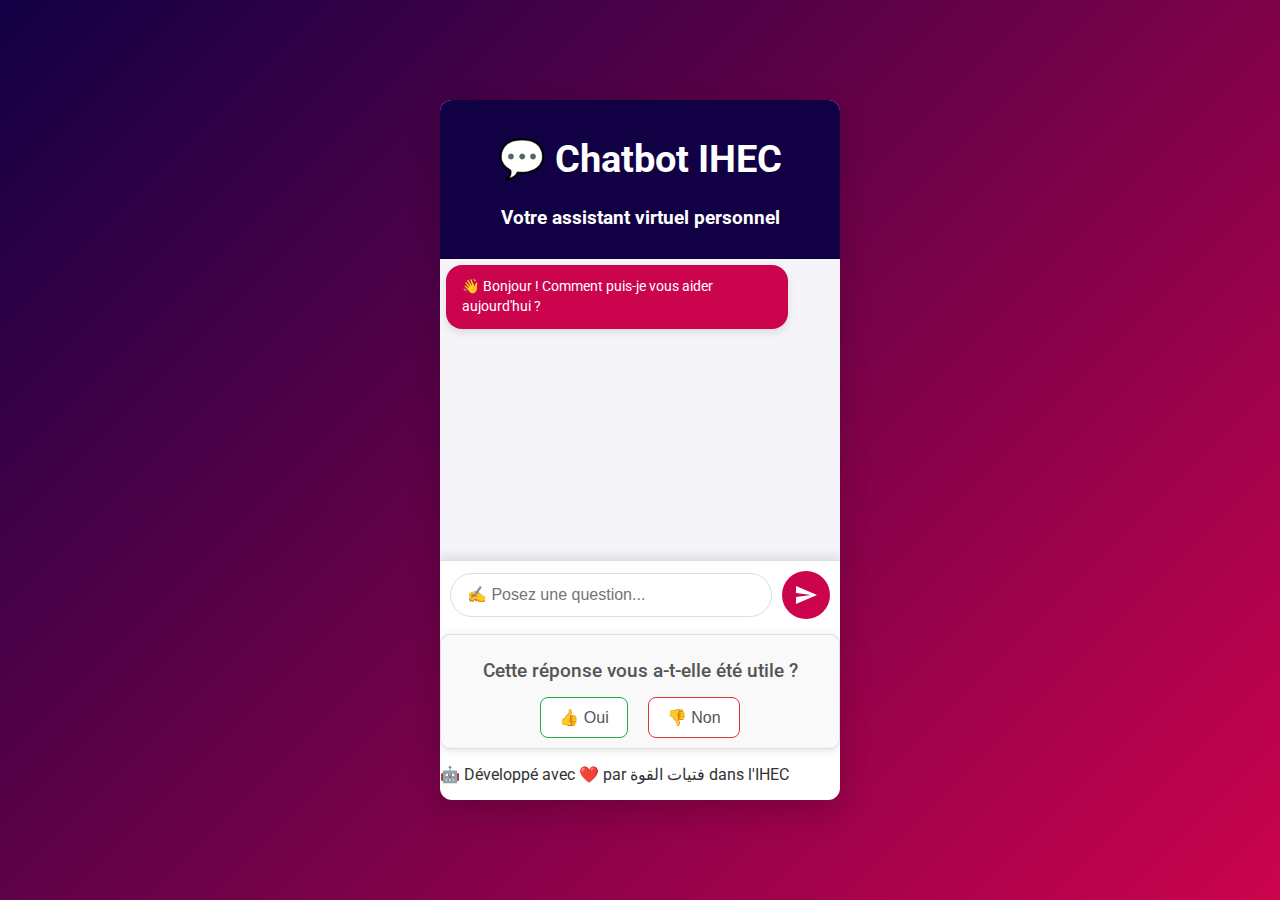
<file: chatbot.html>
<!DOCTYPE html>
<html lang="fr">
<head>
    <meta charset="UTF-8">
    <meta name="viewport" content="width=device-width, initial-scale=1.0">
    <meta http-equiv="X-UA-Compatible" content="ie=edge">
    <title>🤖 Chatbot IHEC - Posez vos questions !</title>
    
    <!-- Link to external CSS for styling -->
    <link rel="stylesheet" href="style.css">
    
    <!-- Favicon for the website -->
    <link rel="icon" href="favicon.ico" type="image/x-icon">
    
    <!-- Google Fonts for better typography -->
    <link href="https://fonts.googleapis.com/css2?family=Roboto:wght@400;500;700&display=swap" rel="stylesheet">

    <!-- Meta description for SEO -->
    <meta name="description" content="Chatbot interactif pour l'IHEC. Posez vos questions et obtenez des réponses instantanées.">
</head>

<body>
    <div class="chat-wrapper">
        <header class="chat-header">
            <h1>💬 Chatbot IHEC</h1>
            <p class="chat-subtitle">Votre assistant virtuel personnel</p>
        </header>

        <div class="chat-container" id="chat-container">
            <div id="messages" class="messages">
                <div class="bot-message">👋 Bonjour ! Comment puis-je vous aider aujourd'hui ?</div>
            </div>
        </div>

        <div class="chat-input-container">
            <input type="text" id="user-input" placeholder="✍️ Posez une question..." autocomplete="off">
            <button id="send-btn" aria-label="Envoyer">
                <svg xmlns="http://www.w3.org/2000/svg" viewBox="0 0 24 24" fill="white" width="24px" height="24px">
                    <path d="M2 21l21-9L2 3v7l15 2-15 2z"/>
                </svg>
            </button>
        </div>
        <!-- Feedback section -->
        


        
        <div class="feedback-container">
            <p class="feedback-title">Cette réponse vous a-t-elle été utile ?</p>
            <div class="feedback-buttons">
                <button class="feedback-btn positive" onclick="sendFeedback('yes')">
                    👍 Oui
                </button>
                <button class="feedback-btn negative" onclick="sendFeedback('no')">
                    👎 Non
                </button>
            </div>
            <p id="feedback-message" class="feedback-message" style="display: none;">Merci pour votre retour ! 😊</p>
        </div>
        <footer class="chat-footer">
            <p> 🤖 Développé avec ❤️ par فتيات القوة dans l'IHEC</p>
        </footer>
    </div>
    <!-- Feedback section -->

<!-- Updated styles -->
<style>
    .feedback-container {
        text-align: center;
        margin-top: 5px;
        padding: 5px;
        background: #f9f9f9;
        border: 1px solid #ddd;
        border-radius: 10px;
        box-shadow: 0 2px 8px rgba(0, 0, 0, 0.1);
        color: #333;
        font-family: 'Roboto', sans-serif;
    }

    .feedback-title {
        font-size: 1.2em;
        font-weight: 500;
        margin-bottom: 10px;
        color: #555;
    }

    .feedback-buttons {
        display: flex;
        justify-content: center;
        gap: 10px;
    }

    .feedback-btn {
        padding: 10px 18px;
        font-size: 1em;
        border: 1px solid #ccc;
        border-radius: 8px;
        cursor: pointer;
        background: #fff;
        color: #555;
        transition: all 0.3s ease-in-out;
    }

    .feedback-btn.positive {
        border-color: #28a745;
    }

    .feedback-btn.negative {
        border-color: #dc3545;
    }

    .feedback-btn:hover {
        background: #eaeaea;
    }

    .feedback-message {
        margin-top: 15px;
        font-size: 1em;
        font-style: italic;
        color: #4CAF50;
    }
</style>
    <script src="script.js"></script>
</body>
</html>
</file>
<file: style.css>
/* Base Style */
body {
    margin: 0;
    padding: 0;
    font-family: 'Roboto', sans-serif;
    background: linear-gradient(135deg, #120044, #cc034d);
    color: #333;
    display: flex;
    justify-content: center;
    align-items: center;
    height: 100vh;
    overflow: hidden;
    font-size: 16px; /* Base font size */
}

/* Main Container */
.chat-wrapper {
    display: flex;
    flex-direction: column;
    width: 90%; /* Adjust for smaller screens */
    max-width: 400px; /* Keep for larger screens */
    margin: 0 auto; /* Center on screen */
    height: 100%;
    max-height: 700px;
    background: #ffffff;
    border-radius: 12px;
    box-shadow: 0px 10px 30px rgba(0, 0, 0, 0.2);
    overflow: hidden;
    animation: slideIn 0.5s ease-out;
}

/* Slide-in Animation */
@keyframes slideIn {
    from {
        transform: translateY(-50%);
        opacity: 0;
    }
    to {
        transform: translateY(0);
        opacity: 1;
    }
}

/* Header */
.chat-header {
    background: #120044;
    color: #ffffff;
    text-align: center;
    padding: 10px;
    font-size: 1.2em; /* Adjust for smaller screens */
    font-weight: 700;
    box-shadow: 0px 4px 10px rgba(0, 0, 0, 0.1);
}

/* Chat Container */
.chat-container {
    flex: 1;
    padding: 6px;
    overflow-y: auto;
    background: #f4f4f9;
    scrollbar-width: thin;
    scrollbar-color: #cc034d #e3e5e5;
}

.chat-container::-webkit-scrollbar {
    width: 8px;
}

.chat-container::-webkit-scrollbar-thumb {
    background-color: #cc034d;
    border-radius: 4px;
}

.chat-container::-webkit-scrollbar-track {
    background: #e3e5e5;
}

/* Messages */
.messages {
    display: flex;
    flex-direction: column;
    gap: 10px;
}

.user-message, .bot-message {
    max-width: 80%; /* Adjust for smaller screens */
    padding: 12px 16px;
    border-radius: 16px;
    font-size: 0.9em;
    line-height: 1.4;
    box-shadow: 0px 4px 8px rgba(0, 0, 0, 0.1);
    word-wrap: break-word;
}

.user-message {
    align-self: flex-end;
    background: #213362;
    color: #ffffff;
    animation: fadeInRight 0.4s ease-out;
}

.bot-message {
    align-self: flex-start;
    background: #cc034d;
    color: #ffffff;
    animation: fadeInLeft 0.4s ease-out;
}

/* Message Animations */
@keyframes fadeInRight {
    from {
        transform: translateX(50%);
        opacity: 0;
    }
    to {
        transform: translateX(0);
        opacity: 1;
    }
}

@keyframes fadeInLeft {
    from {
        transform: translateX(-50%);
        opacity: 0;
    }
    to {
        transform: translateX(0);
        opacity: 1;
    }
}

/* Input Area */
.chat-input-container {
    display: flex;
    align-items: center;
    padding: 10px;
    background: #ffffff;
    border-top: 1px solid #ddd;
    box-shadow: 0px -4px 10px rgba(0, 0, 0, 0.1);
}

.chat-input-container input {
    flex: 1;
    padding: 12px 16px;
    border: 1px solid #ddd;
    border-radius: 24px;
    font-size: 1em;
    outline: none;
    transition: border-color 0.3s ease;
}

.chat-input-container input:focus {
    border-color: #cc034d;
    box-shadow: 0 0 8px rgba(204, 3, 77, 0.4);
}

.chat-input-container button {
    background-color: #cc034d;
    border: none;
    margin-left: 10px;
    padding: 12px;
    border-radius: 50%;
    cursor: pointer;
    display: flex;
    justify-content: center;
    align-items: center;
    transition: background-color 0.3s ease, transform 0.2s ease;
}

.chat-input-container button:hover {
    background-color: #120044;
    transform: scale(1.1);
}

.chat-input-container button svg {
    fill: #ffffff;
}

.feedback-container {
    margin-top: 10px;
    text-align: center;
}

.feedback-btn {
    background-color: #cc034d;
    color: white;
    border: none;
    padding: 8px 20px;
    margin: 5px;
    border-radius: 20px;
    cursor: pointer;
    font-size: 1em;
    transition: background-color 0.3s;
}

.feedback-btn:hover {
    background-color: #120044;
}

/* Responsive Adjustments */
@media (max-width: 768px) {
    body {
        font-size: 14px; /* Smaller font size for smaller screens */
    }
    .chat-wrapper {
        width: 90%;
        max-width: 100%;
        height: 95%;
    }

    .chat-header {
        font-size: 1.3em;
        padding: 15px;
    }

    .chat-input-container {
        padding: 8px;
    }

    .chat-input-container input {
        padding: 10px 14px;
        font-size: 0.9em;
    }

    .chat-input-container button {
        padding: 10px;
    }
}

@media (max-width: 480px) {
    body {
        font-size: 12px; /* Even smaller font size for very small screens */
    }
    .chat-header {
        font-size: 1.2em;
        padding: 10px;
    }

    .chat-input-container input {
        padding: 8px 12px;
        font-size: 0.9em;
    }

    .chat-input-container button {
        padding: 10px;
    }

    .messages {
        gap: 8px;
    }

    .user-message, .bot-message {
        max-width: 85%;
        padding: 10px 14px;
    }
}
</file>
